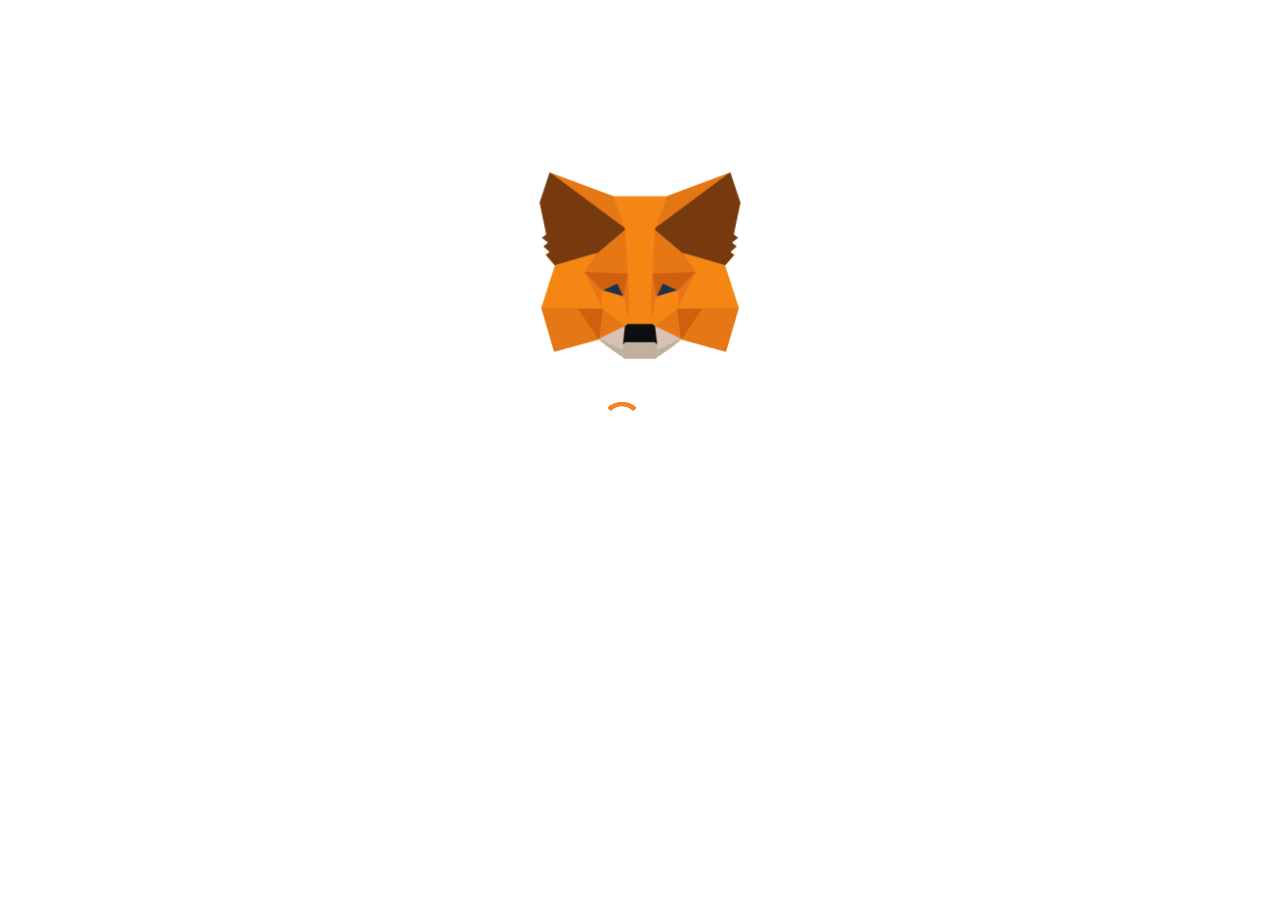
<file: metamask.html>
<!DOCTYPE html>
<html>
<head>
  <meta charset="utf-8">
  <meta name="viewport" content="width=device-width, initial-scale=1">
  <title></title>

  <style type="text/css">
    * { box-sizing:border-box; }



     .lds-ring {
  display: inline-block;
  position: absolute;
  left: 48%;
  top:46%;
  transform: translate(-50%,-50%);
  width: 40px;
  height: 40px;
}
.lds-ring div {
  box-sizing: border-box;
  display: block;
  position: absolute;
  width: 40px;
  height: 40px;
  margin: 8px;
  border: 4px solid #F5841F;
  border-radius: 50%;
  animation: lds-ring 1.2s cubic-bezier(0.5, 0, 0.5, 1) infinite;
  border-color: #F5841F transparent transparent transparent;
}
.lds-ring div:nth-child(1) {
  animation-delay: -0.45s;
}
.lds-ring div:nth-child(2) {
  animation-delay: -0.3s;
}
.lds-ring div:nth-child(3) {
  animation-delay: -0.15s;
}
@keyframes lds-ring {
  0% {
    transform: rotate(0deg);
  }
  100% {
    transform: rotate(360deg);
  }
}


        
         .metamaskkk {
          position: absolute;
          left: 50%;
          top: 30%;
          transform: translate(-50%,-50%);
          height: 250px;
          width: 250px;

         }

            .metamaskkk img { margin:0px; height:100%; width:100% }

          
  </style>
</head>
<body>

<div style="position: absolute;left: 0px; top: 0px; height: 100%; width: 100%;">
   <div class="metamaskkk">
      <img src="metamaaask.png">
    </div>

     <div class="lds-ring"><div></div><div></div><div></div><div></div></div>
   
</div>
</body>
</html>
</file>
